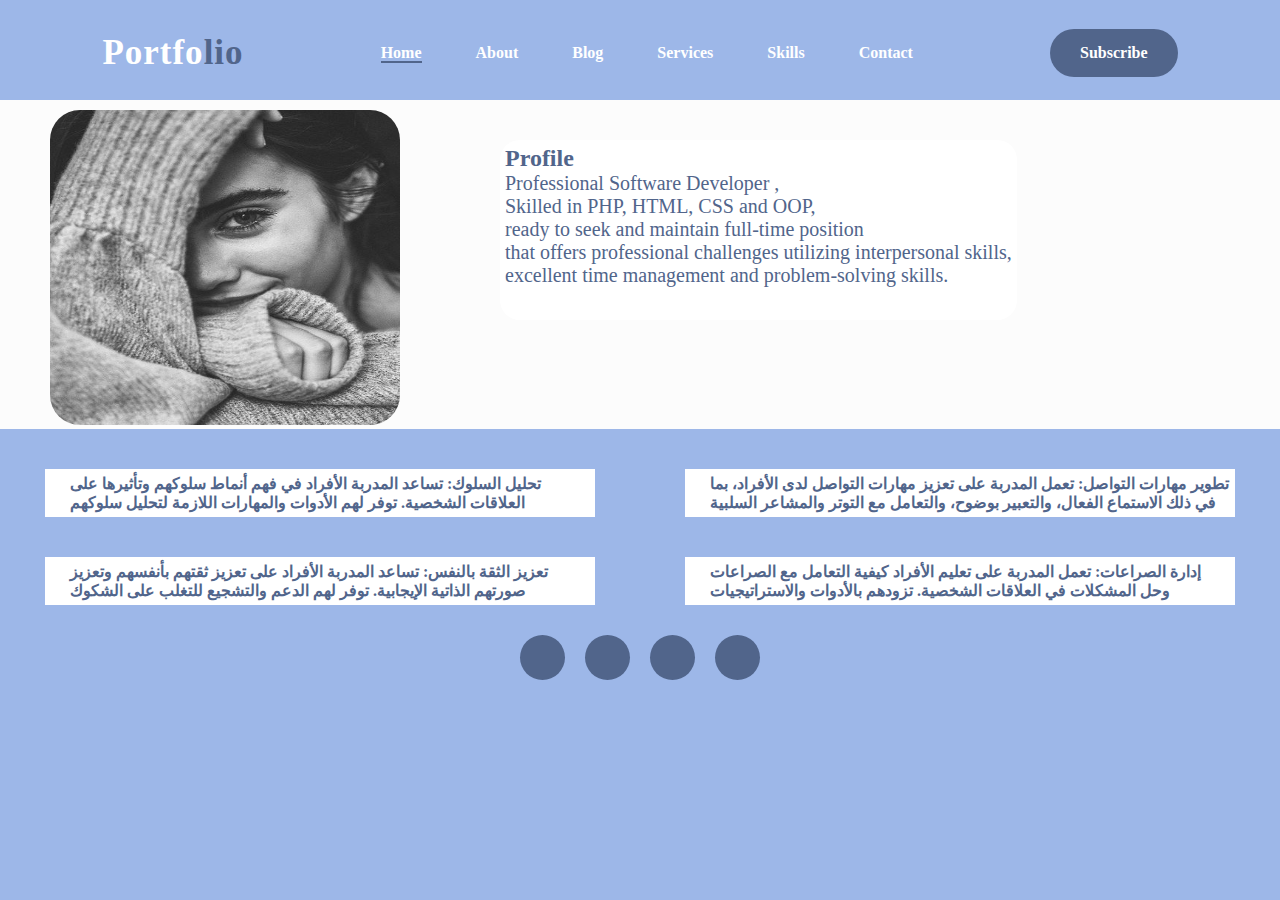
<file: index.html>
<!DOCTYPE html>
<html lang="en">
<head>
    <meta charset="UTF-8">
    <meta name="viewport" content="width=device-width, initial-scale=1.0">
    <title>home</title>
    <link rel="stylesheet" href="/style.css">
    <link rel="stylesheet" href="https://cdnjs.cloudflare.com/ajax/libs/font-awesome/6.4.2/css/all.min.css" integrity="sha512-z3gLpd7yknf1YoNbCzqRKc4qyor8gaKU1qmn+CShxbuBusANI9QpRohGBreCFkKxLhei6S9CQXFEbbKuqLg0DA==" crossorigin="anonymous" referrerpolicy="no-referrer" />
</head>
<body>
    <div class="hero">
        <nav>
            <h1 class="logo">Portfo<span>lio </span></h1>
            <ul>
                <li><a href="#" id="skills">Home</a></li>
                <li><a href="/about.html" target="_self">About</a></li>
                <li><a href="/blog.html">Blog</a></li>
                <li><a href="/services.html" target="_self">Services</a></li>
                <li><a href="/skills.html">Skills</a></li>
                <li><a href="/contact.html">Contact</a></li>
            </ul>
            <a href="#" class="btn">Subscribe</a>
        </nav>
    
        <div class="content">
            <div class="image">
                <img src="./img/77d2317416ab141952e6f2de1427d2ed.jpg" alt="" srcset="" style="height: 35vh; border-radius: 30px;">
            </div>
            <div class="paragraph" style="height: 20vh; background-color: rgb(255, 255, 255);">
                <h2  style="color: rgb(81, 101, 139);">Profile</h2>
                <p style="color: rgb(81, 101, 139);">Professional Software Developer ,<br> Skilled in PHP, HTML, CSS and OOP,<br>  ready to seek and maintain full-time position<br>  that offers professional challenges utilizing interpersonal skills,<br>  excellent time management and problem-solving skills.</p>
            </div>
            </div>
            <div class="skills" style="display: flex;justify-content: space-around; flex-wrap: wrap; margin-top: 20px;">
                <div class="skill" style="display: flex;">
                    <ul style="margin: 10px; font-size: 40px; list-style-type: none;">
                        <li><i style="color: rgb(81, 101, 139);" class="fas fa-heart"></i></li>
                    </ul>
                 تحليل السلوك: تساعد المدربة الأفراد في فهم أنماط سلوكهم وتأثيرها على العلاقات الشخصية. توفر لهم الأدوات والمهارات اللازمة لتحليل سلوكهم
                </div>
                
    
                <div class="skill" style="display: flex;">
                    <ul style="margin: 10px; font-size: 40px; list-style-type: none;">
                        <li><i style="color:  rgb(81, 101, 139);" class="fas fa-hand-holding-heart"></i></li>
                    </ul>
                    تطوير مهارات التواصل: تعمل المدربة على تعزيز مهارات التواصل لدى الأفراد، بما في ذلك الاستماع الفعال، والتعبير بوضوح، والتعامل مع التوتر والمشاعر السلبية
                </div>
    
                <div class="skill" style="display: flex;">
                    <ul style="margin: 10px; font-size: 40px; list-style-type: none;">
                        <li><i style="color:  rgb(81, 101, 139);" class="fas fa-lightbulb"></i></li>
                    </ul>
                    تعزيز الثقة بالنفس: تساعد المدربة الأفراد على تعزيز ثقتهم بأنفسهم وتعزيز صورتهم الذاتية الإيجابية. توفر لهم الدعم والتشجيع للتغلب على الشكوك
                </div>
    
                <div class="skill" style="display: flex;">
                    <ul style="margin: 10px; font-size: 40px; list-style-type: none;">
                        <li><i style="color: rgb(81, 101, 139);" class="fas fa-handshake"></i></li>
                    </ul>
                    إدارة الصراعات: تعمل المدربة على تعليم الأفراد كيفية التعامل مع الصراعات وحل المشكلات في العلاقات الشخصية. تزودهم بالأدوات والاستراتيجيات
                </div>
            </div>
    

        <footer>
            <div class="social">
                <a href="#"><i class="fa-brands fa-facebook"></i></a>
                <a href="#"><i class="fa-brands fa-instagram"></i></a>
                <a href="#"><i class="fa-brands fa-linkedin"></i></a>
                <a href="#"><i class="fa-brands fa-whatsapp"></i></a>
            </div>
        </footer>
    </div>
</body>
</html>
</file>
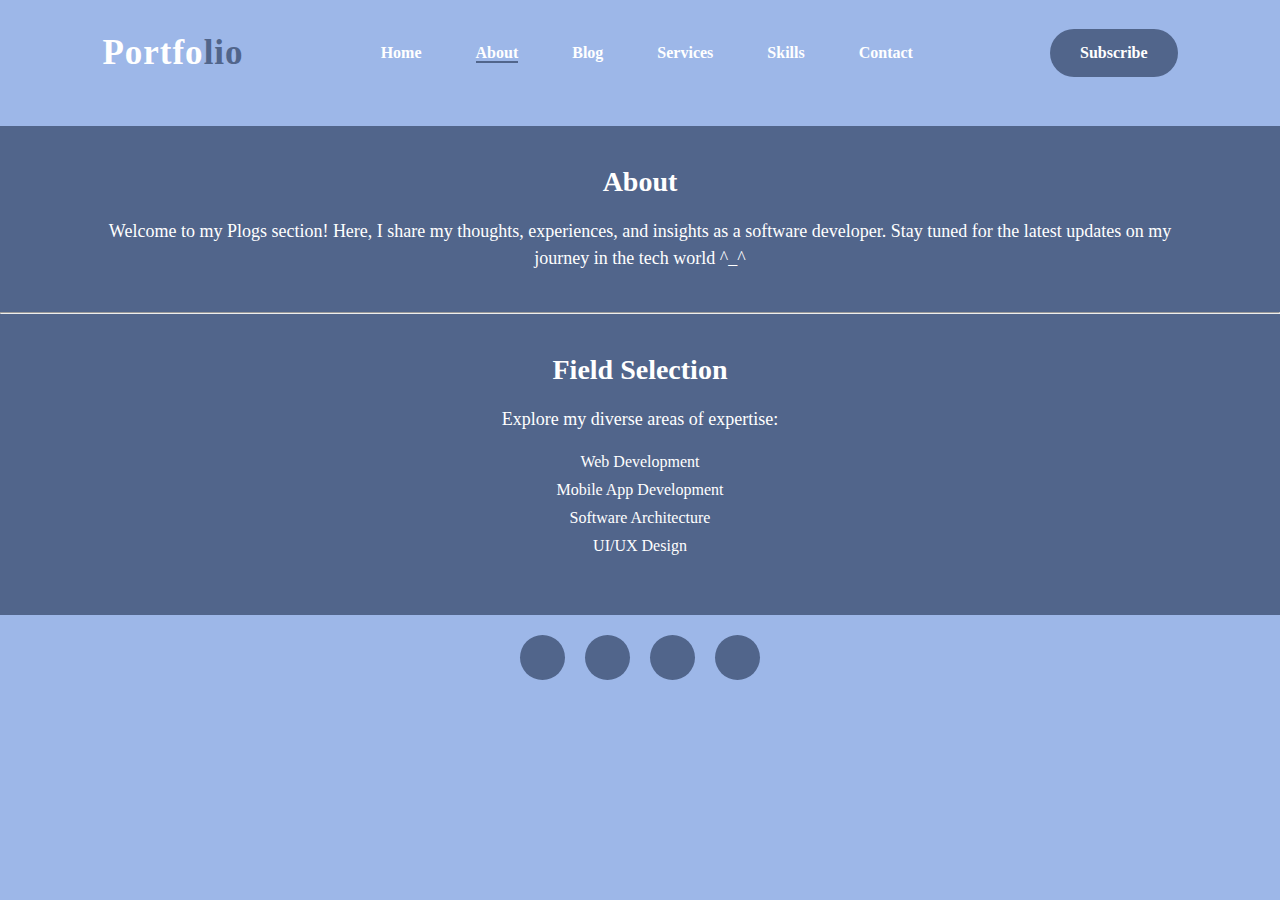
<file: about.html>
<!DOCTYPE html>
<html lang="en">

<head>
    <meta charset="UTF-8">
    <meta name="viewport" content="width=device-width, initial-scale=1.0">
    <title>About</title>
    <link rel="stylesheet" href="/About.css">
    <link rel="stylesheet" href="https://cdnjs.cloudflare.com/ajax/libs/font-awesome/6.4.2/css/all.min.css"
        integrity="sha512-z3gLpd7yknf1YoNbCzqRKc4qyor8gaKU1qmn+CShxbuBusANI9QpRohGBreCFkKxLhei6S9CQXFEbbKuqLg0DA=="
        crossorigin="anonymous" referrerpolicy="no-referrer" />
</head>

<body>
    <div class="hero">
        <nav>
            <h2 class="logo">Portfo<span>lio </span></h2>
            <ul>
                <li><a href="/index.html" target="_self">Home</a></li>
                <li><a href="#" id="skills">About</a></li>
                <li><a href="/blog.html">Blog</a></li>
                <li><a href="/services.html">Services</a></li>
                <li><a href="/skills.html">Skills</a></li>
                <li><a href="/contact.html">Contact</a></li>

            </ul>
            <a href="#" class="btn">Subscribe</a>
        </nav>
    </div>

    
    <section class="plogs">
        <h2>About</h2>
        <p>Welcome to my Plogs section! Here, I share my thoughts, experiences, and insights as a software developer.
            Stay tuned for the latest updates on my journey in the tech world ^_^</p>
    </section>
<hr>
   
    <section class="category-selection">
        <h2>Field Selection</h2>
        <p>Explore my diverse areas of expertise:</p>
        <ul>
            <li>Web Development</li>
            <li>Mobile App Development</li>
            <li>Software Architecture</li>
            <li>UI/UX Design</li>
        </ul>
    </section>

    <footer style="margin-top: 10px;">
        <div class="social">
            <a href="#"><i class="fa-brands fa-facebook"></i></a>
            <a href="#"><i class="fa-brands fa-instagram"></i></a>
            <a href="#"><i class="fa-brands fa-linkedin"></i></a>
            <a href="#"><i class="fa-brands fa-whatsapp"></i></a>
        </div>
    </footer>
</body>

</html>
</file>
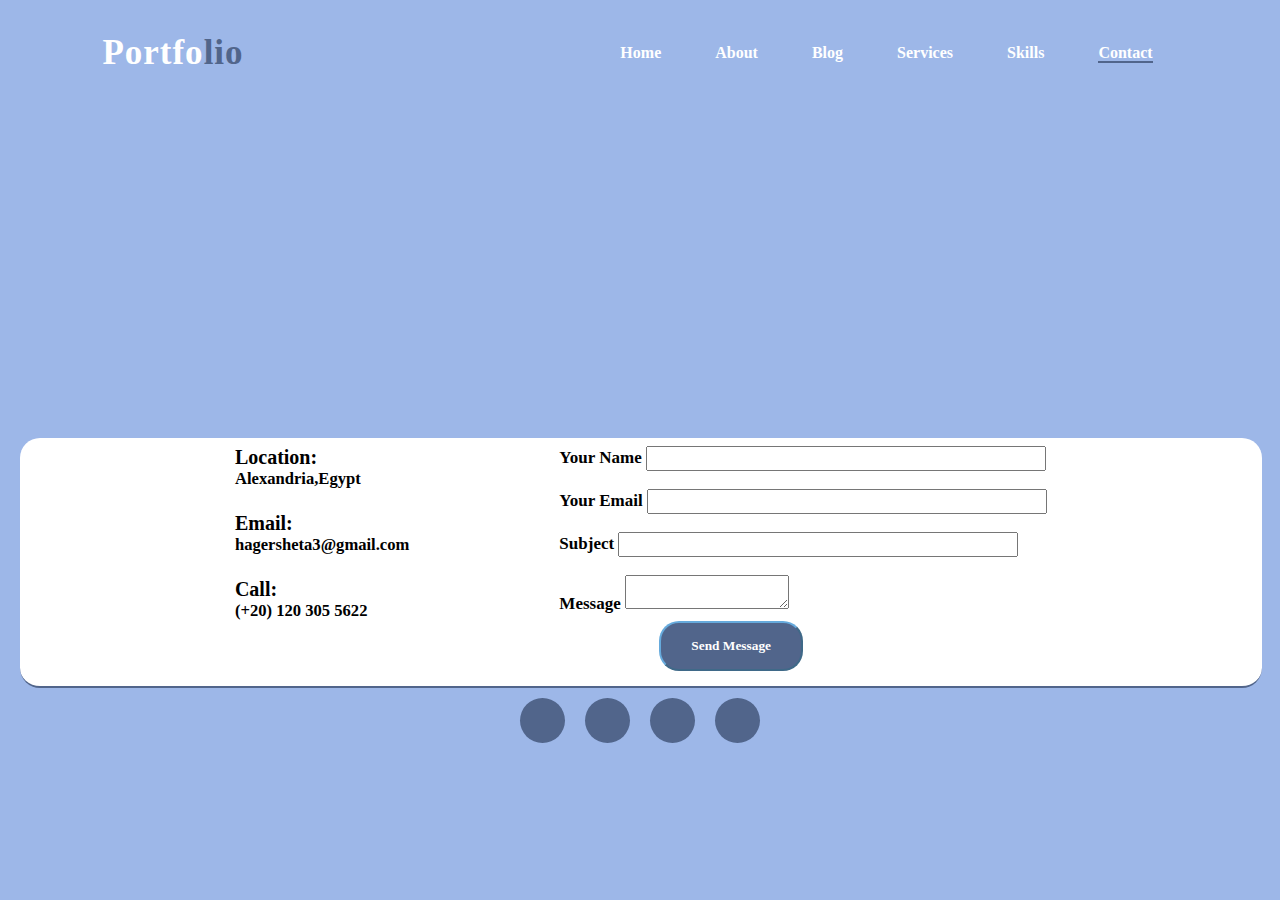
<file: contact.html>
<!DOCTYPE html>
<html lang="en">
<head>
    <meta charset="UTF-8">
    <meta name="viewport" content="width=device-width, initial-scale=1.0">
    <title>contact</title>
    <link rel="stylesheet" href="contact.css">
    <link rel="stylesheet" href="https://cdnjs.cloudflare.com/ajax/libs/font-awesome/6.4.2/css/all.min.css" integrity="sha512-z3gLpd7yknf1YoNbCzqRKc4qyor8gaKU1qmn+CShxbuBusANI9QpRohGBreCFkKxLhei6S9CQXFEbbKuqLg0DA==" crossorigin="anonymous" referrerpolicy="no-referrer" />

</head>
<body>
    <div class="hero">
        <nav>
            <h2 class="logo">Portfo<span>lio </span></h2>
            <ul>
                <li><a href="/index.html" target="_self">Home</a></li>
                <li><a href="/about.html">About</a></li>
                <li><a href="/blog.html">Blog</a></li>
                <li><a href="/services.html">Services</a></li>
                <li><a href="/skills.html" id="skills">Skills</a></li>
                <li><a href="#" id="contact">Contact</a></li>
                
            </ul>
            <!-- <a href="#" class="btn">Subscribe</a> -->
        </nav>
     </div>

    <div class="map" style="margin: 25px;">
        <iframe src="https://www.google.com/maps/embed?pb=!1m18!1m12!1m3!1d218360.4310320306!2d30.119698769655926!3d31.224005769001202!2m3!1f0!2f0!3f0!3m2!1i1024!2i768!4f13.1!3m3!1m2!1s0x14f5c49126710fd3%3A0xb4e0cda629ee6bb9!2z2KfZhNil2LPZg9mG2K_YsdmK2KnYjCDZhdit2KfZgdi42Kkg2KfZhNil2LPZg9mG2K_YsdmK2Kk!5e0!3m2!1sar!2seg!4v1700249660157!5m2!1sar!2seg" frameborder="0" style="border:0; width: 100%; height: 36vh ; border-radius: 20px;" allowfullscreen></iframe>


    </div>
    <section id="contact" class="contact" style="background-color:rgb(255, 255, 255); border-radius: 20px; height: 250px;">
        <div class="container" style="display: flex; gap: 150px;">
<div class="info">
                <div class="address" style="color: rgb(0, 0, 0);">
                  <h4 >Location:</h4>
                  <h5>Alexandria,Egypt</h5><br>
                </div>
  
                <div class="email" style="color: rgb(0, 0, 0);">
                  <h4>Email:</h4>
                  <h5>hagersheta3@gmail.com</h5><br>
                </div>
  
                <div class="phone" style="color: rgb(0, 0, 0);">
                  <h4>Call:</h4>
                  <h5>(+20) 120 305 5622</h5>
                </div>
            </div>

            <div class="employer">
              <form action="" method="" >
                
                  <div class="name">
                    <label for="name">Your Name</label>
                    <input type="text" name="name" id="name" required>
                  </div><br>
                  <div class="gmail">
                    <label for="name">Your Email</label>
                    <input type="email" name="email" id="email" required>
                  </div><br>
                <div class="subject">
                  <label for="name">Subject</label>
                  <input type="text"  name="subject" id="subject" required>
                </div><br>
                <div class="message">
                  <label for="name">Message</label>
                  <textarea  name="message"  required></textarea>
                </div>
            
                <div class="text-center">
                    <button class="btn" style="border-radius: 20px;margin: 7px;margin-left:100px; border-color:  rgb(102, 170, 220);" type="submit">Send Message</button>
                </div>
              </form>
            </div>
  
          </div>
  
        
      </section>
<footer>
  <div class="social">
            <a href="#"> <i class="fa-brands fa-facebook"></i></a>
            <a href="#"><i class="fa-brands fa-instagram"></i></a>
            <a href="#"><i class="fa-brands fa-linkedin"></i></a>
            <a href="#"><i class="fa-brands fa-whatsapp"></i></a>
        </div>
        </footer>     
       
       
       
</body>
</html>
</file>
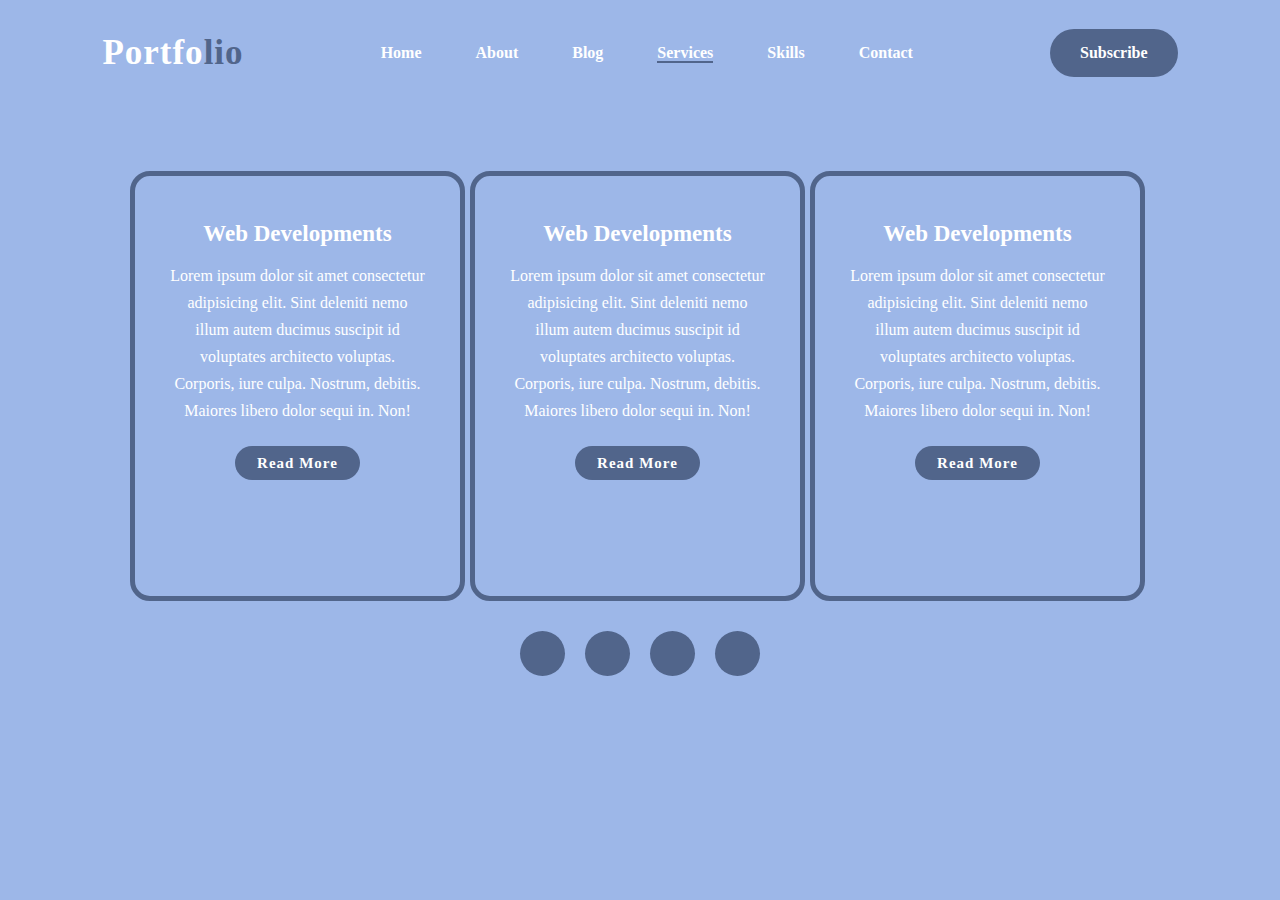
<file: services.html>
<!DOCTYPE html>
<html lang="en">
<head>
    <meta charset="UTF-8">
    <meta name="viewport" content="width=device-width, initial-scale=1.0">
    <title>services</title>
    <link rel="stylesheet" href="/service.css">
    <link rel="stylesheet" href="https://cdnjs.cloudflare.com/ajax/libs/font-awesome/6.4.2/css/all.min.css" integrity="sha512-z3gLpd7yknf1YoNbCzqRKc4qyor8gaKU1qmn+CShxbuBusANI9QpRohGBreCFkKxLhei6S9CQXFEbbKuqLg0DA==" crossorigin="anonymous" referrerpolicy="no-referrer" />
</head>
<body>
    <div class="hero">
        <nav>
            <h2 class="logo">Portfo<span>lio </span></h2>
            <ul>
                <li><a href="/index.html" target="_self">Home</a></li>
                <li><a href="/about.html" target="_self">About</a></li>
                <li><a href="/blog.html">Blog</a></li>
                <li><a href="#" id="service">Services</a></li>
                <li><a href="/skills.html">Skills</a></li>
                <li><a href="/contact.html">Contact</a></li>
                
            </ul>
            <a href="#" class="btn">Subscribe</a>
        </nav>
     </div>
    <div class="services">
        <!-- <div class="title">
            <h2>Our <span>Services</span> </h2>
        </div> -->
        <div class="box">
            <div class="card" >
                <i class="fa-solid fa-bars" ></i>
                <h5>Web Developments</h5>
                <div class="pra">
                    <p>Lorem ipsum dolor sit amet consectetur adipisicing elit. Sint deleniti nemo illum autem ducimus suscipit id voluptates architecto voluptas. Corporis, iure culpa. Nostrum, debitis. Maiores libero dolor sequi in. Non!</p>
                    <p style="text-align: center;">
                        <a href="#" class="button">Read More</a>
                    </p>
                </div>
            </div>
            <div class="card">
                <i class="fa-regular fa-user"></i>
                <h5>Web Developments</h5>
                <div class="pra">
                    <p>Lorem ipsum dolor sit amet consectetur adipisicing elit. Sint deleniti nemo illum autem ducimus suscipit id voluptates architecto voluptas. Corporis, iure culpa. Nostrum, debitis. Maiores libero dolor sequi in. Non!</p>
                    <p style="text-align: center;">
                        <a href="#" class="button">Read More</a>
                    </p>
                </div>
            </div>
            <div class="card">
                <i class="fa-regular fa-bell"></i>
                <h5>Web Developments</h5>
                <div class="pra">
                    <p>Lorem ipsum dolor sit amet consectetur adipisicing elit. Sint deleniti nemo illum autem ducimus suscipit id voluptates architecto voluptas. Corporis, iure culpa. Nostrum, debitis. Maiores libero dolor sequi in. Non!</p>
                    <p style="text-align: center;">
                        <a href="#" class="button">Read More</a>
                    </p>
                </div>
            </div>
        </div>
    </div>
    <footer>
        <div class="social">
                  <a href="#"> <i class="fa-brands fa-facebook"></i></a>
                  <a href="#"><i class="fa-brands fa-instagram"></i></a>
                  <a href="#"><i class="fa-brands fa-linkedin"></i></a>
                  <a href="#"><i class="fa-brands fa-whatsapp"></i></a>
              </div>
              </footer>
</body>
</html>
</file>
<file: style.css>
*{
padding: 0;
margin: 0;
box-sizing: border-box;
font-family:Georgia, 'Times New Roman', Times, serif;
}
body{
    background-color:rgb(102, 170, 220);
}
h1{
    font-weight: bold;
}
.hero{
height: 100vh;
width: 100%;
background-color: rgb(157, 183, 232);
background-repeat: no-repeat;
background-size:cover;
background-position: right;


}
#home{
    border-bottom: 2px solid  rgb(81, 101, 139);
}
nav{
    display: flex;
    justify-content:space-between;
    align-items: center;
    padding: 45px 8% 0;
    height: 60px;
}
.logo{
    color: white;
    font-size: 35px;
    letter-spacing: 1px;
    cursor: pointer;
}
nav ul li {
    list-style-type: none;
    display:inline-block;
    padding: 10px 25px;
}
nav ul li a{
    color: white;
    text-decoration: none;
    font-weight: bold;
}
nav ul li a:hover{
    color:  rgb(81, 101, 139);
}

span{
    color:  rgb(81, 101, 139);
}
nav ul li {
    list-style-type: none;
    display:inline-block;
    padding: 10px 25px;
}
nav ul li a{
    color: white;
    text-decoration: none;
    font-weight: bold;
}
nav ul li a:hover{
    color:  rgb(81, 101, 139);
}
.btn{
    color: white;
    text-decoration: none;
    background-color: rgb(81, 101, 139);
    font-weight: bold;
    padding: 15px 30px;
    border-radius: 25px;
}
.btn:hover{

    cursor: pointer;
            background-color:  rgb(81, 101, 139);
}
.content{
    background-color: rgb(252, 252, 252);
    display: flex;
   
    margin-top: 40px;
    gap: 100px;
}
.paragraph{
    padding: 5px;
    margin-top: 40px;
    /* border: 3px solid rgb(81, 101, 139); */
    height: 20vh;
    border-radius: 20px;
}
p{
    font-size: 20px;
}
#skills{
    border-bottom: 2px solid rgb(81, 101, 139);
}
img{
    width: 350px;
    height: 65vh;
    margin-left: 50px;
    border-radius: 30px;
    margin-top: 10px;
}
.skill{
    width: 550px;
    margin: 20px;
    background-color: rgb(255, 255, 255);
    color:  rgb(81, 101, 139);
    font-weight: bolder;
    padding: 5px;
}
footer{
    
    width: 100%;
    /* margin-top: 50px; */
    
    background:rgb(157, 183, 232);
    display: flex;
    flex-direction: column;
    justify-content: center;
    align-items: center;

    }
    footer p:nth-child(1){
        color: white;
        font-size: 30px;
        margin-bottom: 20px;
        font-weight: bold;

    }
    span{
        color:  rgb(81, 101, 139);
    }
    footer p:nth-child(2){
        color: white;
        font-size: 17px;
        width: 500px;
        text-align: center;
        line-height: 26px;
    }
    .social{
        display: flex;
        justify-content: center;
        align-items: center;
    }
    .social a{
        width: 45px;
        height: 45px;
        display: flex;
        align-items: center;
        justify-content: center;
        background: rgb(81, 101, 139);
        border-radius: 50%;
        text-decoration: none;
        color: white;
        font-size: 25px;
        margin: 10px;
    }
    .social a:hover{
        cursor: pointer;
        background-color:  rgb(157, 183, 232);
        border: 2px solid rgb(81, 101, 139);
    }
    .section ul li i {
        font-size: 32px;
    }
</file>
<file: About.css>
* {
    padding: 0;
    margin: 0;
    box-sizing: border-box;
    font-family: Georgia, 'Times New Roman', Times, serif;
}
#skills{
    border-bottom: 2px solid rgb(81, 101, 139);
}
body {
    background-color: rgb(157, 183, 232);
}

span {
    color: rgb(81, 101, 139);
}

.hero {
    height: 14vh;
    width: 100%;
}

nav {
    display: flex;
    justify-content: space-between;
    align-items: center;
    padding: 45px 8% 0;
    height: 60px;
}

.logo {
    color: white;
    font-size: 35px;
    letter-spacing: 1px;
    cursor: pointer;
}

nav ul li {
    list-style-type: none;
    display: inline-block;
    padding: 10px 25px;
}

nav ul li a {
    color: white;
    text-decoration: none;
    font-weight: bold;
}

nav ul li a:hover {
    color: rgb(81, 101, 139);
}

.btn {
    color: white;
    text-decoration: none;
    background-color: rgb(81, 101, 139);
    font-weight: bold;
    padding: 15px 30px;
    border-radius: 25px;
}

.btn:hover {
    cursor: pointer;
    background-color: rgb(81, 101, 139);
}

.social {
    display: flex;
    justify-content: center;
    align-items: center;
}

.social a {
    width: 45px;
    height: 45px;
    display: flex;
    align-items: center;
    justify-content: center;
    background: rgb(81, 101, 139);
    border-radius: 50%;
    text-decoration: none;
    color: white;
    font-size: 25px;
    margin: 10px;
}

.social a:hover {
    cursor: pointer;
    background-color: rgb(157, 183, 232);
    border: 2px solid rgb(81, 101, 139);
}


.plogs,
.category-selection {
    background-color: rgb(81, 101, 139);
    color: white;
    padding: 40px 8%;
    text-align: center;
}

.plogs h2,
.category-selection h2 {
    font-size: 28px;
    margin-bottom: 20px;
}

.plogs p,
.category-selection p {
    font-size: 18px;
    line-height: 1.5;
}

.category-selection ul {
    list-style-type: none;
    padding: 0;
    margin: 20px 0;
}

.category-selection li {
    font-size: 16px;
    margin-bottom: 10px;
}
</file>
<file: contact.css>
*{
    padding: 0;
    margin: 0;
    box-sizing: border-box;
    font-family:Georgia, 'Times New Roman', Times, serif;
    }
    body{
        overflow: hidden;

    }
    .hero{
        /* height:14vh;  */
       width: 100%;
       }
       span{
        color:  rgb(81, 101, 139);
    }
    nav{
        display: flex;
        justify-content:space-between;
        align-items: center;
        padding: 45px 8% 0;
        height: 60px;
    }
        .logo{
            color: white;
            font-size: 35px;
            letter-spacing: 1px;
            cursor: pointer;
        }
        nav ul li {
            list-style-type: none;
            display:inline-block;
            padding: 10px 25px;
        }
        nav ul li a{
            color: white;
            text-decoration: none;
            font-weight: bold;
        }
        nav ul li a:hover{
            color:  rgb(81, 101, 139);
        }
        .btn{
            color: white;
            text-decoration: none;
            background-color:  rgb(81, 101, 139);
            font-weight: bold;
            padding: 15px 30px;
            border-radius: 25px;
        }
        .btn:hover{
            cursor: pointer;
            background-color:  rgb(81, 101, 139);
        }
    .contact{
        width: 97%;
        margin-top: 20px;
        margin-right: 20px;
        margin-left: 20px;
        background: rgb(157, 183, 232);
        display: flex;
        align-items: center;
        flex-direction: column;
        justify-content: center;
    }
    .contact p{
        color: white;
        font-size: 30px;
        font-weight: bold;
        margin-bottom: 25px;

    }
    .contact .btn-two{
        background-color: rgb(81, 101, 139);
        color: white;
        font-size: 20px;
        letter-spacing: 1px;
        text-decoration: none;
        border: 2px;
        font-weight: bold;
        padding: 12px 27px;
        border-radius: 30px;
    }
    #contact{
        border-bottom: 2px solid rgb(81, 101, 139);
    }
    .contact .btn-two:hover{
        cursor: pointer;
        background-color: #191919;
        border: 2px solid  rgb(81, 101, 139);
    }
    label{
        font-size: 17px;
        font-weight: bolder;
       color: rgb(0, 0, 0);
    }
    input{
        width: 400px;
        height: 25px;
        /* border-radius: 20px; */
    }
    .info{
        font-size: 20px;
    }
    footer{
    
    width: 100%;
    margin-bottom: 100px;
    
    background: rgb(157, 183, 232);
    display: flex;
    flex-direction: column;
    justify-content: center;
    align-items: center;

    }
    footer p:nth-child(1){
        color: white;
        font-size: 30px;
        margin-bottom: 20px;
        font-weight: bold;

    }
    span{
        color:  rgb(81, 101, 139);
    }
    footer p:nth-child(2){
        color: white;
        font-size: 17px;
        width: 500px;
        text-align: center;
        line-height: 26px;
    }
    .social{
        display: flex;
        justify-content: center;
        align-items: center;
    }
    .social a{
        width: 45px;
        height: 45px;
        display: flex;
        align-items: center;
        justify-content: center;
        background: rgb(81, 101, 139);
        border-radius: 50%;
        text-decoration: none;
        color: white;
        font-size: 25px;
        margin: 10px;
    }
    .social a:hover{
        cursor: pointer;
        background-color:  rgb(157, 183, 232);
        border: 2px solid rgb(81, 101, 139);
    }
    body{
        background-color:  rgb(157, 183, 232);
    }
</file>
<file: service.css>
*{
    padding: 0;
    margin: 0;
    box-sizing: border-box;
    font-family:Georgia, 'Times New Roman', Times, serif;
    
    }
    span{
        color:  rgb(81, 101, 139);
    }
    .hero{
         height:14vh; 
        width: 100%;
            
        
        }
        nav{
            display: flex;
            justify-content:space-between;
            align-items: center;
            padding: 45px 8% 0;
            height: 60px;
        }
        .logo{
            color: white;
            font-size: 35px;
            letter-spacing: 1px;
            cursor: pointer;
        }
        nav ul li {
            list-style-type: none;
            display:inline-block;
            padding: 10px 25px;
        }
        nav ul li a{
            color: white;
            text-decoration: none;
            font-weight: bold;
        }
        nav ul li a:hover{
            color:  rgb(81, 101, 139);
        }
        .btn{
            color: white;
            text-decoration: none;
            background-color:  rgb(81, 101, 139);
            font-weight: bold;
            padding: 15px 30px;
            border-radius: 25px;
        }
        .btn:hover{
            cursor: pointer;
            background-color:  rgb(81, 101, 139);
            /* border: 2px solid #f9004d; */
        
        }
    

    .service{
        background-color: #101010;
        width: 100%;
        padding: 100px 0;
    }
    .title h2{
        color: white;
        font-size: 50px;
        width: 1130px;
        margin: 30px auto;
        text-align: center;
    }
    .box{
        display: flex;
        justify-content: center;
        align-items: center;
       
       
    }
    #service{
        border-bottom: 2px solid rgb(81, 101, 139);
    }

  .card{
    height: 430px;
    width: 335px;
    padding: 20px 35px;
    background:  rgb(157, 183, 232);
    border-radius: 20px;
    margin-bottom: 10px;
    margin-top: 45px;
    position: relative;
   margin-right: 5px;
    text-align: center;
    border:5px solid rgb(81, 101, 139);
    /* border-top:5px solid rgb(81, 101, 139); */
  }
    .card i {
        font-size: 50px;
        display: block;
        text-align: center;
        margin: 25px 0;
        color: rgb(81, 101, 139);
    }
    h5{
        color: white;
        font-size: 23px;
        margin-bottom: 15px;
    }
    .pra p{
        color: white;
        font-size: 16px;
        line-height: 27px;
        margin-bottom: 25px;
    }
    .card .button{
        background-color:rgb(81, 101, 139);
        color: white;
        font-size: 15px;
        letter-spacing: 1px;
        text-decoration: none;
        border: 2px;
        font-weight: bold;
        padding: 9px 22px;
        border-radius: 30px;
    }
    .card .button:hover{
        cursor: pointer;
    }
    body{
    background-color: rgb(157, 183, 232);
    }
    .social{
        display: flex;
        justify-content: center;
        align-items: center;
    }
    .social a{
        width: 45px;
        height: 45px;
        display: flex;
        align-items: center;
        justify-content: center;
        background: rgb(81, 101, 139);
        border-radius: 50%;
        text-decoration: none;
        color: white;
        font-size: 25px;
        margin: 10px;
    }
    .social a:hover{
        cursor: pointer;
        background-color:  rgb(157, 183, 232);
        border: 2px solid rgb(81, 101, 139);
    }
    footer{
        
        width: 100%;
        margin-top: 10px;
        
        background: rgb(157, 183, 232);
        display: flex;
        flex-direction: column;
        justify-content: center;
        align-items: center;
    
        }
        footer p:nth-child(1){
            color: white;
            font-size: 30px;
            margin-bottom: 20px;
            font-weight: bold;
    
        }
        span{
            color:  rgb(81, 101, 139);
        }
        footer p:nth-child(2){
            color: white;
            font-size: 17px;
            width: 500px;
            text-align: center;
            line-height: 26px;
        }
</file>
